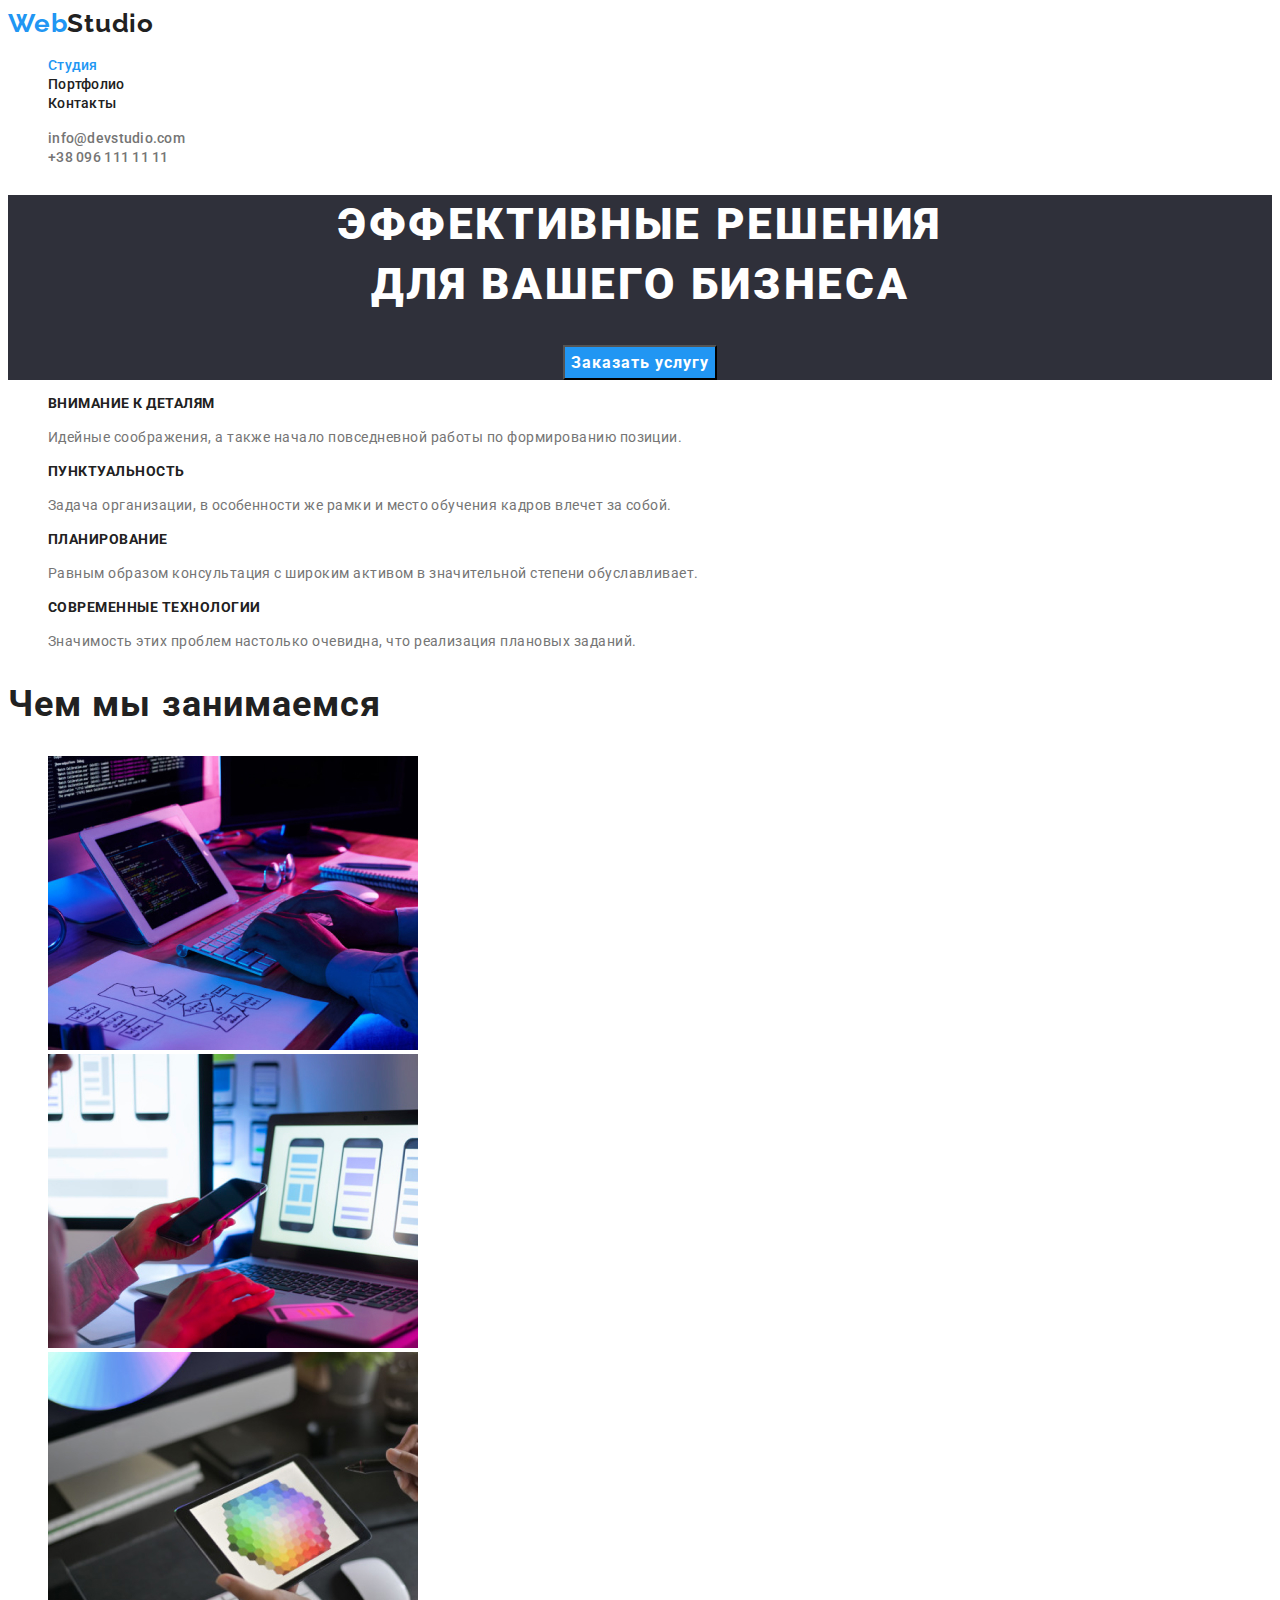
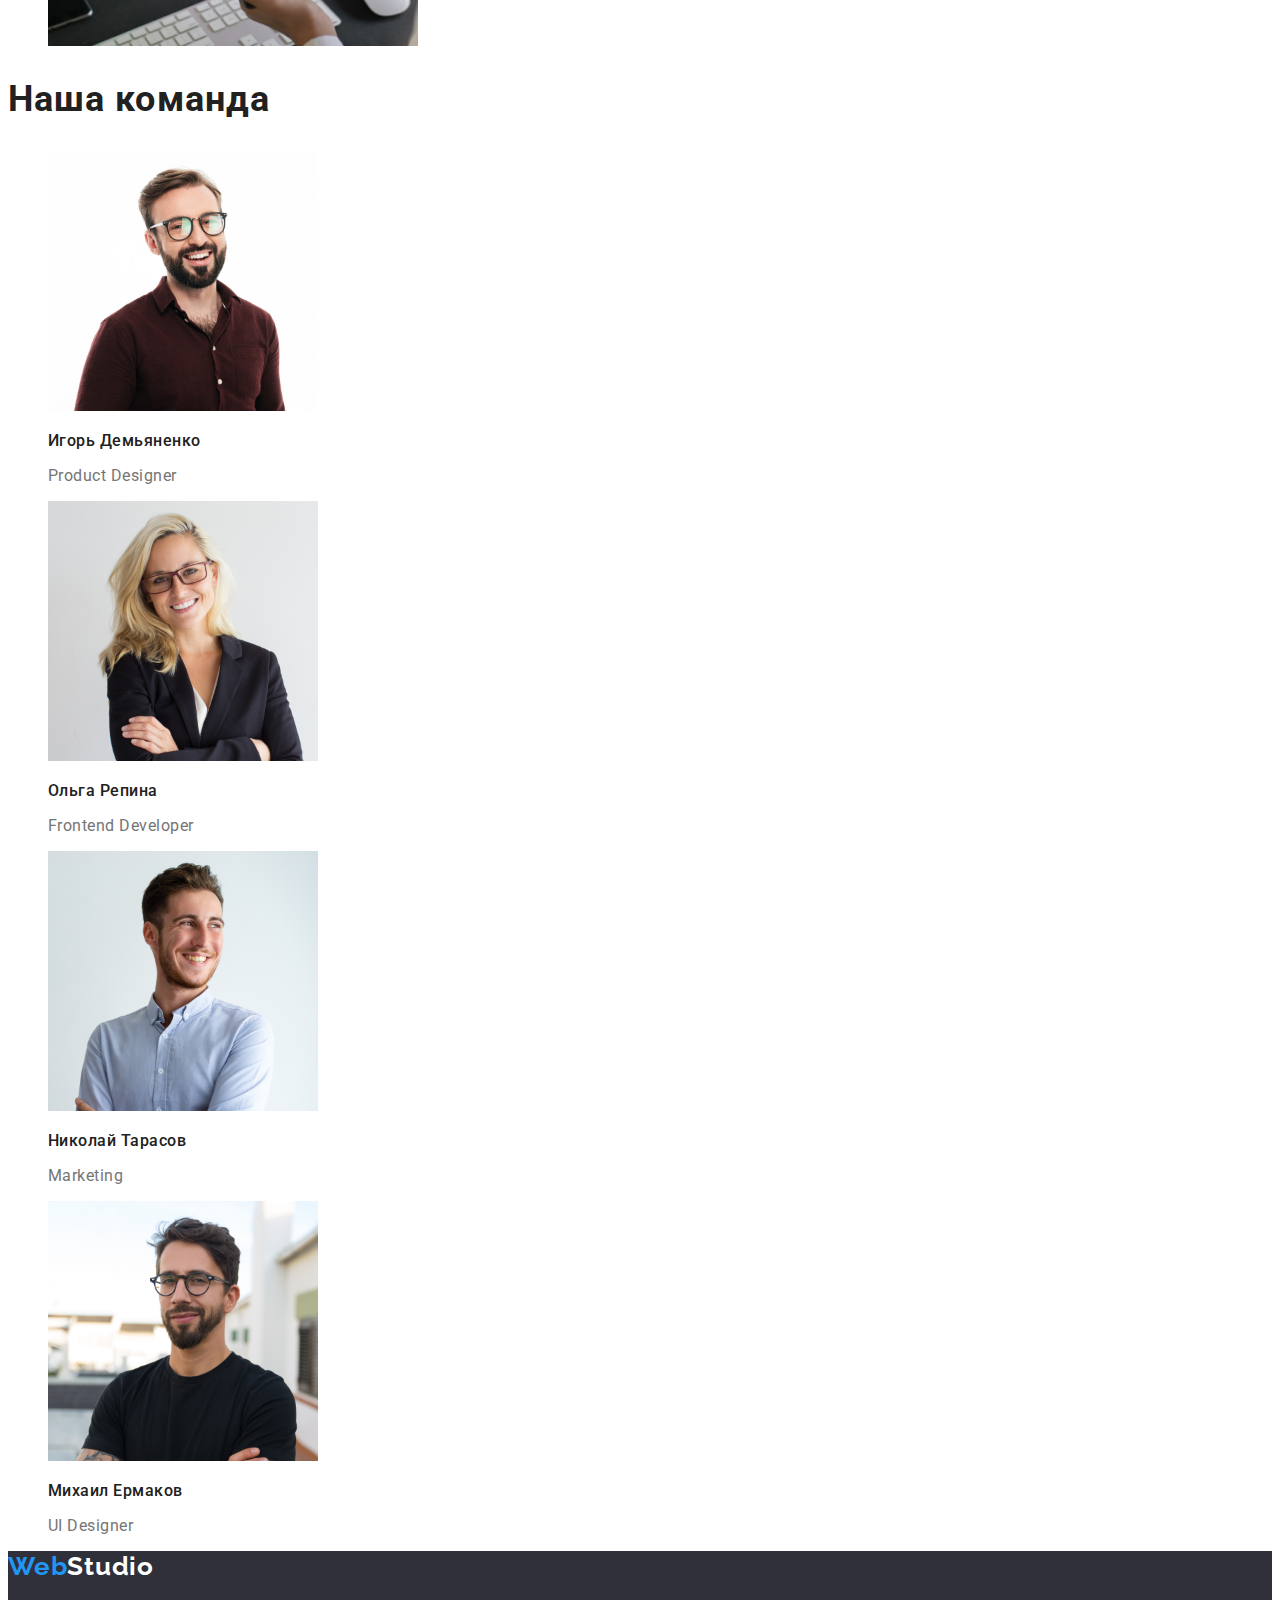
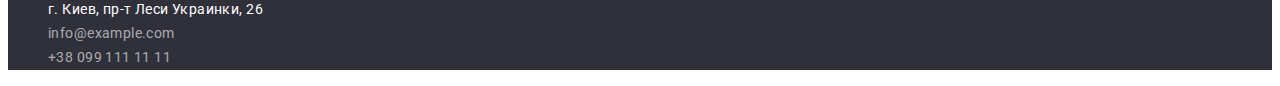
<file: index.html>
<!DOCTYPE html>
<html lang="en">
<head>
    <meta charset="UTF-8">
    <meta http-equiv="X-UA-Compatible" content="IE=edge">
    <meta name="viewport" content="width=device-width, initial-scale=1.0">
    <title>Document</title>
    <link href="https://fonts.googleapis.com/css2?family=Raleway:wght@700&family=Roboto:wght@400;500;700;900&display=swap"
        rel="stylesheet">
    <link rel="stylesheet" href="./css/style.css">

</head>
<body>
    <!-- Header -->
    <header class="header">
        <nav class="nav">
            <a class="logo" href="index.html">
                <span class="logo-span">Web</span>Studio
            </a>

            <ul class="link-nav">
                <li>
                    <a class="link curent" href="./index.html">Студия</a>
                </li>
                <li>
                    <a class="link" href="./portfolio.html">Портфолио</a>
                </li>
                <li>
                    <a class="link" href="">Контакты</a>
                </li>
            </ul>
        </nav>

        <!-- Contacts -->
        <ul class="contacts">
            <li>
                <a class="link" href="mailto:info@devstudio.com"> info@devstudio.com</a>
            </li>
            <li>
                <a class="link" href="tel:+380961111111"> +38 096 111 11 11</a>
            </li>
        </ul>
    </header>
    <!-- Main -->
    <main>
        <!-- Hero -->
        <section class="hero">
            <h1 class="hero-title">Эффективные решения <br /> для вашего бизнеса</h1>
            <button class="button" type="button">Заказать услугу</button>
        </section>

        <!-- Services-description  -->
        <section class="description">
            <ul>
                <li>
                    <h3 class="title">Внимание к деталям</h3>
                    <p class="text">
                        Идейные соображения, а также начало повседневной работы по формированию позиции.
                    </p>
                </li>
                <li>
                    <h3 class="title">Пунктуальность</h3>
                    <p class="text">
                        Задача организации, в особенности же рамки и место обучения кадров влечет за собой.
                    </p>
                </li>
                <li>
                    <h3 class="title">Планирование</h3>
                    <p class="text">
                        Равным образом консультация с широким активом в значительной степени обуславливает.
                    </p>
                </li>
                <li>
                    <h3 class="title">Современные технологии</h3>
                    <p class="text">
                        Значимость этих проблем настолько очевидна, что реализация плановых заданий.
                    </p>
                </li>
            </ul>
        </section>

        <!-- What-we-do -->
        <section>
            <h2 class="second-title">Чем мы занимаемся</h2>
            <ul>
                <li>
                    <img src="./images/development.jpg" alt="developmant" width="370">                    
                </li>
                <li>
                    <img src="./images/application.jpg" alt="application" width="370">                                   
                </li>
                <li>
                    <img src="./images/disigne.jpg" alt="disigne" width="370">                
                </li>
            </ul>
        </section>

        <!-- Team-members -->
       <section class="team">
            <h2 class="second-title">Наша команда</h2>
            <ul>
                <li>
                    <img src="./images/ihor-demianenko-270.jpg" alt="ihor-demianenko" width="270">
                    <h3 class="title">Игорь Демьяненко</h3>
                    <p class="text">Product Designer</p>
                </li>
                <li>
                    <img src="./images/olha-repina-270.jpg" alt="olha-repina" width="270">
                    <h3 class="title">Ольга Репина</h3>
                    <p class="text">Frontend Developer</p>
                </li>
                <li>
                    <img src="./images/nikolai-tarasov-270.jpg" alt="nikolai-tarasov" width="270">
                    <h3 class="title">Николай Тарасов</h3>
                    <p class="text">Marketing</p>
                </li>
                <li>
                    <img src="./images/mihail-ermakov-270.jpg" alt="mihail-ermakov" width="270">
                    <h3 class="title">Михаил Ермаков</h3>
                    <p class="text">UI Designer</p>
                </li>
            </ul>
       </section>
        
    </main>

    <!-- Footer -->
    <footer class="footer-section">
       <a class="logo" href="index.html">
            <span class="logo-span">Web</span><span class="footer-logo">Studio</span>
        </a>
        <address class="address">
            <ul>
                <li>
                    <a class="link" href="https://www.google.com/maps/place/%D0%B1%D1%83%D0%BB.+%D0%9B%D0%B5%D1%81%D0%B8+%D0%A3%D0%BA%D1%80%D0%B0%D0%B8%D0%BD%D0%BA%D0%B8,+26,+%D0%9A%D0%B8%D0%B5%D0%B2,+02000/@50.4265807,30.5361971,17z/data=!3m1!4b1!4m5!3m4!1s0x40d4cf0e033ecbe9:0x57a4dffefec77da0!8m2!3d50.4265807!4d30.5383858">
                        г. Киев, пр-т Леси Украинки, 26
                    </a>
                </li>
                <li>
                    <a class="link footer-contacts" href="mailto:info@example.com"> info@example.com</a>
                </li>
                <li>
                    <a class="link footer-contacts" href="tel:+380991111111"> +38 099 111 11 11</a>
                </li>
            </ul>
        </address>      
          
    </footer>
   


    
</body>
</html>
</file>
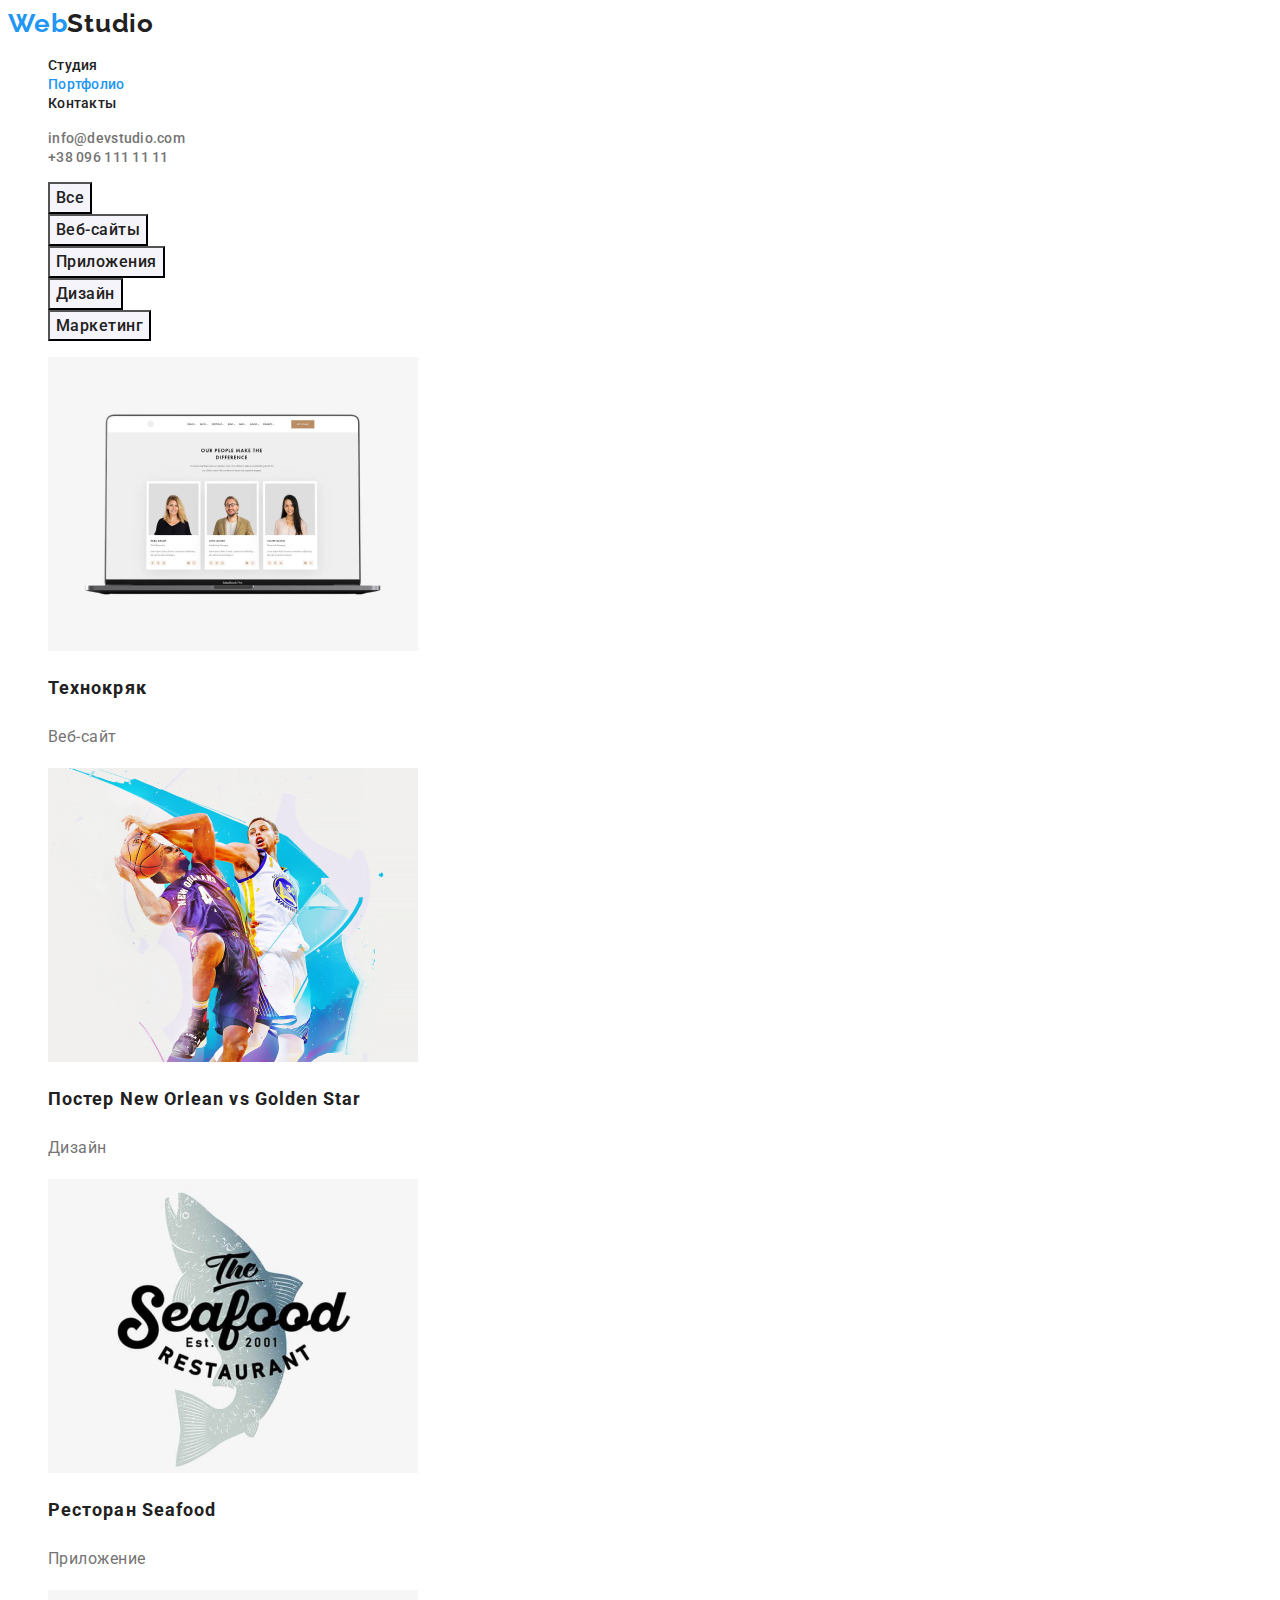
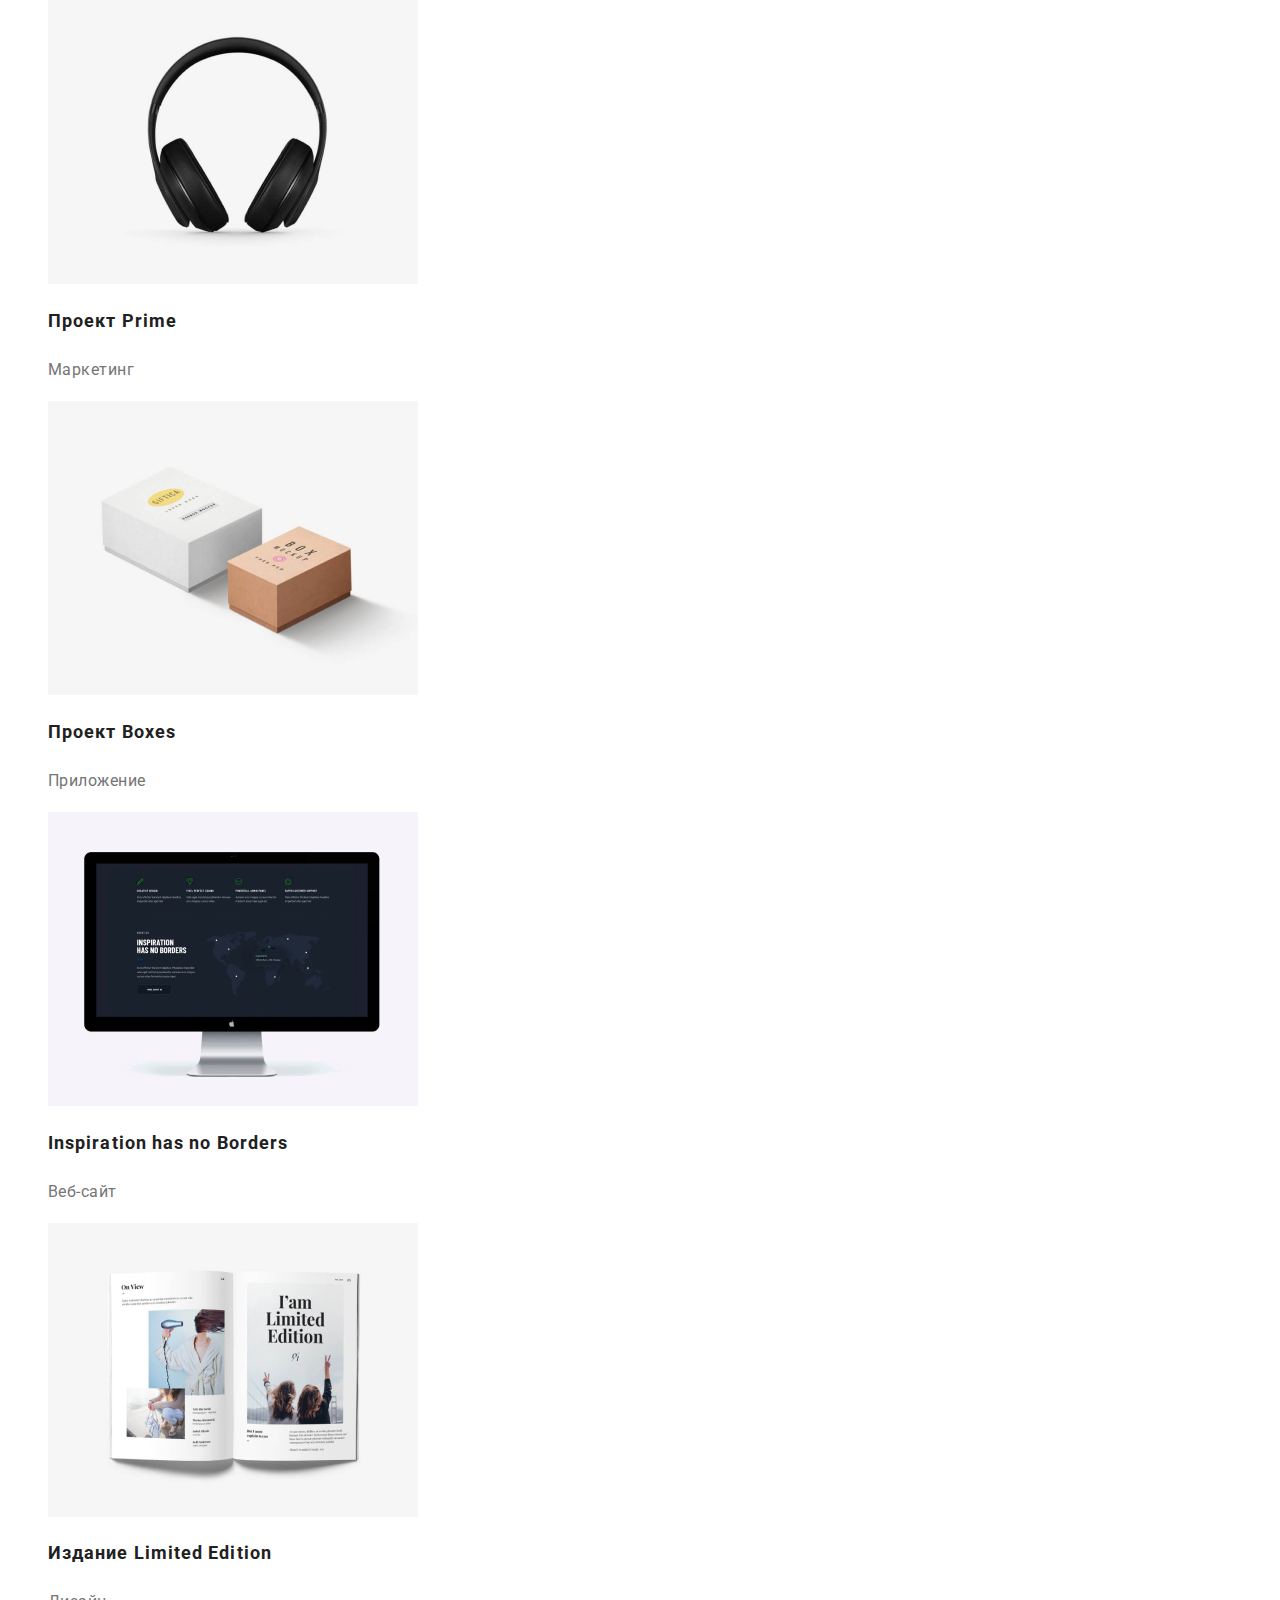
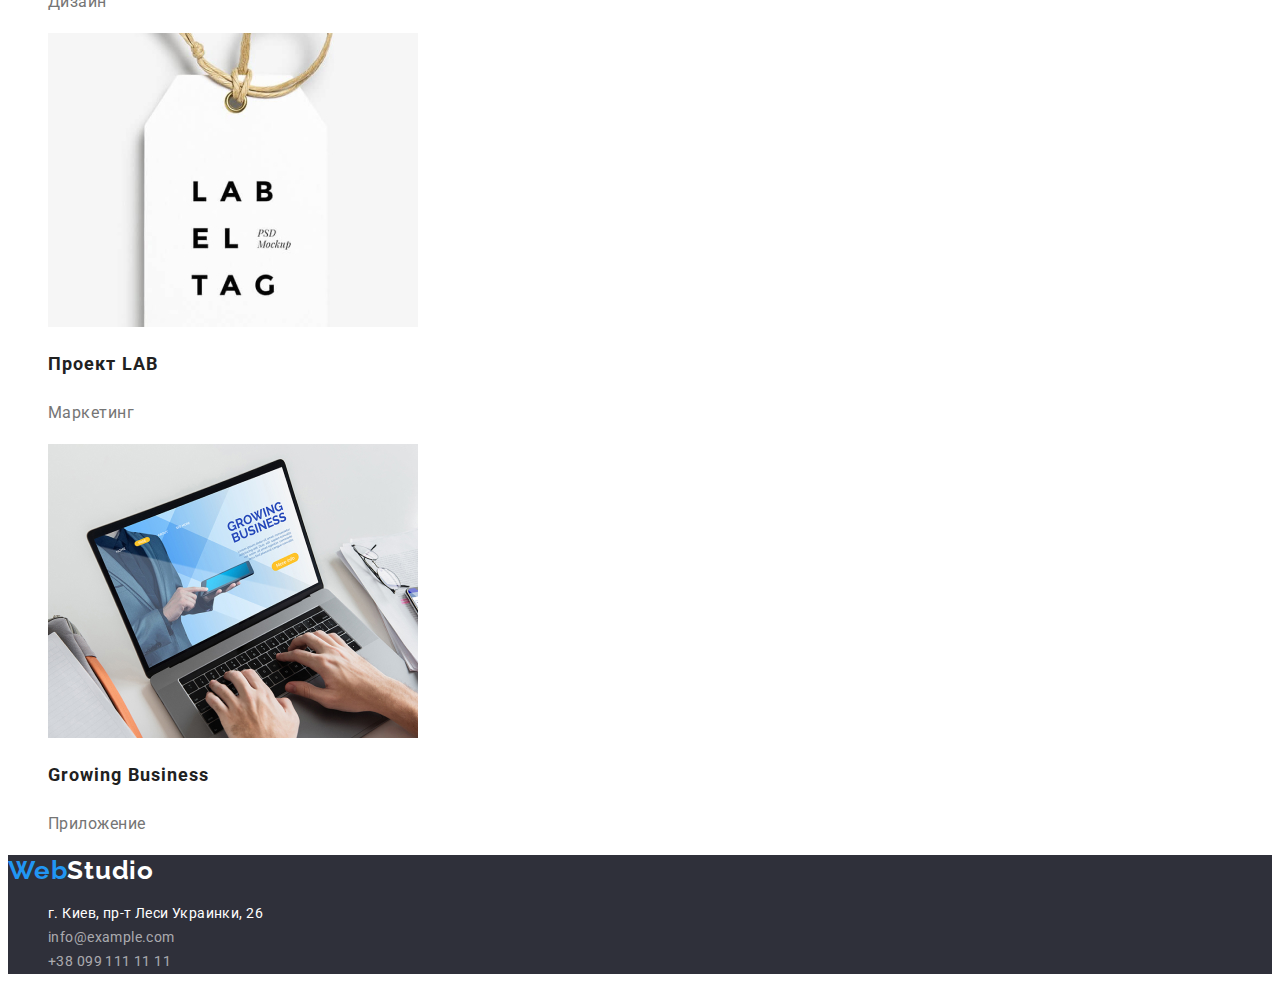
<file: portfolio.html>
<!DOCTYPE html>
<html lang="en">

<head>
    <meta charset="UTF-8">
    <meta http-equiv="X-UA-Compatible" content="IE=edge">
    <meta name="viewport" content="width=device-width, initial-scale=1.0">
    <title>Document</title>
    <link href="https://fonts.googleapis.com/css2?family=Raleway:wght@700&family=Roboto:wght@400;500;700;900&display=swap"
        rel="stylesheet">
    <link rel="stylesheet" href="./css/style.css">

</head>

<body>
    <!-- Header -->
    <header class="header">
        <nav class="nav">
            <a class="logo" href="index.html">
                <span class="logo-span">Web</span>Studio
            </a>

            <ul class="link-nav">
                <li>
                    <a class="link" href="./index.html">Студия</a>
                </li>
                <li>
                    <a class="link curent" href="./portfolio.html">Портфолио</a>
                </li>
                <li>
                    <a class="link" href="">Контакты</a>
                </li>
            </ul>
        </nav>

        <!-- Contacts -->
        <ul class="contacts">
            <li>
                <a class="link" href="mailto:info@devstudio.com"> info@devstudio.com</a>
            </li>
            <li>
                <a class="link" href="tel:+380961111111"> +38 096 111 11 11</a>
            </li>
        </ul>
    </header>

    <!-- Main -->
    <main class="portfolio">
        <section>
            <ul class="button-set">
                <li><button class="radio-button" type="button">Все</button></li>
                <li><button class="radio-button" type="button">Веб-сайты</button></li>
                <li><button class="radio-button" type="button">Приложения</button></li>
                <li><button class="radio-button" type="button">Дизайн</button></li>
                <li><button class="radio-button" type="button">Маркетинг</button></li>
            </ul>
            
            <ul class="exempls">
                <li>
                    <a href="">
                        <img src="./images/tehnocrack.jpg" alt="Leptop" width="370">
                        <h2 class="portfolio-title">Технокряк</h2>
                        <p class="portfolio-text">Веб-сайт</p>
                    </a>
                </li>
                <li>
                    <a href="">
                        <img src="./images/basketball.jpg" alt="basketball" width="370">
                        <h2 class="portfolio-title">Постер New Orlean vs Golden Star</h2>
                        <p class="portfolio-text">Дизайн</p>
                    </a>
                </li>
                <li>
                    <a href="">
                        <img src="./images/seafood.jpg" alt="seafood" width="370">
                        <h2 class="portfolio-title">Ресторан Seafood</h2>
                        <p class="portfolio-text">Приложение</p>
                    </a>
                </li>
                <li>
                    <a href="">
                        <img src="./images/headphones.jpg" alt="headphones" width="370">
                        <h2 class="portfolio-title">Проект Prime</h2>
                        <p class="portfolio-text">Маркетинг</p>
                    </a>
                </li>
                <li>
                    <a href="">
                        <img src="./images/boxes.jpg" alt="boxes" width="370">
                        <h2 class="portfolio-title">Проект Boxes</h2>
                        <p class="portfolio-text">Приложение</p>
                    </a>
                </li>
                <li>
                    <a href="">
                        <img src="./images/monitour.jpg" alt="monitour" width="370">
                        <h2 class="portfolio-title">Inspiration has no Borders</h2>
                        <p class="portfolio-text">Веб-сайт</p>
                    </a>
                </li>
                <li>
                    <a href="">
                        <img src="./images/magasine.jpg" alt="magasine" width="370">
                        <h2 class="portfolio-title">Издание Limited Edition</h2>
                        <p class="portfolio-text">Дизайн</p>
                    </a>
                </li>
                <li>
                    <a href="">
                        <img src="./images/label-tag.jpg" alt="label-tag" width="370">
                        <h2 class="portfolio-title">Проект LAB</h2>
                        <p class="portfolio-text">Маркетинг</p>
                    </a>
                </li>
                <li>
                    <a href="">
                        <img src="./images/growing-business.jpg" alt="growing-business" width="370">
                        <h2 class="portfolio-title">Growing Business</h2>
                        <p class="portfolio-text">Приложение</p>
                    </a>
                </li>
            </ul>
        </section>
    </main>

    <!-- Footer -->
    <footer class="footer-section">
        <a class="logo" href="index.html">
            <span class="logo-span">Web</span><span class="footer-logo">Studio</span>
        </a>
        <address class="address">
            <ul>
                <li>
                    <a class="link"
                        href="https://www.google.com/maps/place/%D0%B1%D1%83%D0%BB.+%D0%9B%D0%B5%D1%81%D0%B8+%D0%A3%D0%BA%D1%80%D0%B0%D0%B8%D0%BD%D0%BA%D0%B8,+26,+%D0%9A%D0%B8%D0%B5%D0%B2,+02000/@50.4265807,30.5361971,17z/data=!3m1!4b1!4m5!3m4!1s0x40d4cf0e033ecbe9:0x57a4dffefec77da0!8m2!3d50.4265807!4d30.5383858">
                        г. Киев, пр-т Леси Украинки, 26
                    </a>
                </li>
                <li>
                    <a class="link footer-contacts" href="mailto:info@example.com"> info@example.com</a>
                </li>
                <li>
                    <a class="link footer-contacts" href="tel:+380991111111"> +38 099 111 11 11</a>
                </li>
            </ul>
        </address>
    
    </footer>
    
    
    
    
    </body>
    
    </html>
</file>
<file: css/style.css>
/* font-family: Raleway; 400 */
/* font-family: Roboto; 500, 900, 700, 400*/
/* color: #212121; */
/* color: #2196F3; */
/* color: #757575; */

/* General */

:root {
  --primary-text-color: #757575;
  --title-text-color: #212121;
  --wite-color: #ffffff;
  --accent-color: #2196f3;
  --background-color: #2f303a;
  --button-color: #f5f4fa;
}

body {
  font-family: Roboto, sans-serif;
  color: var(--primary-text-color);
  letter-spacing: 0.03em;
  background-color: var(--wite-color);
}

ul {
  list-style: none;
}

a {
  text-decoration: none;
}

/* Header */
.header a.curent {
  color: var(--accent-color);
}

.logo {
  font-family: Raleway, sans-serif;
  color: var(--title-text-color);
  font-weight: 700;
  font-size: 26px;
  line-height: 1.19;
  letter-spacing: 0.03em;
}

.logo-span {
  color: var(--accent-color);
}

.header .link {
  color: var(--title-text-color);
  text-decoration: none;
  font-weight: 500;
  letter-spacing: 0.02em;
}

.contacts .link {
  color: var(--primary-text-color);
  letter-spacing: 0.02em;
}

.link {
  text-decoration: none;
  font-size: 14px;
  line-height: 1.14;
}

/* .header .link:hover,
.header .link:focus {
  color: var(--accent-color);
} */

a.link:hover,
a.link:focus {
  color: var(--accent-color);
}

/* Hero */
.hero {
  background-color: var(--background-color);
  text-align: center;
}

.hero-title {
  color: var(--wite-color);
  font-weight: 900;
  font-size: 44px;
  line-height: 1.36;
  text-transform: uppercase;
  letter-spacing: 0.06em;
}

.button {
  color: var(--wite-color);
  font-weight: 700;
  font-size: 16px;
  line-height: 1.87;
  letter-spacing: 0.06em;
  background-color: var(--accent-color);
  cursor: pointer;
  font-family: inherit;
}

/* Main */

.title {
  color: var(--title-text-color);
}

/* Description */
.description .title {
  font-weight: 700;
  font-size: 14px;
  line-height: 1.14;
  text-transform: uppercase;
}

.description .text {
  font-weight: 400;
  font-size: 14px;
  line-height: 1.71;
}

/* Team */

.second-title {
  color: var(--title-text-color);
  font-weight: 700;
  font-size: 36px;
  line-height: 1.16;
  letter-spacing: 0.03em;
}

.team .title {
  font-weight: 500;
  font-size: 16px;
  line-height: 1.19;
}

.team .text {
  font-size: 16px;
  line-height: 1.19;
}

/* Footer */
.footer-section {
  background-color: var(--background-color);
}

.footer-section .link {
  font-family: Roboto, sans-serif;
  color: var(--wite-color);
  font-style: normal;
  font-weight: 400;
  font-size: 14px;
  line-height: 1.71;
  letter-spacing: 0.03em;
}

.footer-logo {
  color: var(--wite-color);
}

.footer-section .footer-contacts {
  color: rgba(255, 255, 255, 0.6);
}

/* .link:hover,
.link:focus {
  color: var(--accent-color);
} */

/* .link:active {
  color: red;
} */

/* portfolio */

.radio-button {
  color: var(--title-text-color);
  background-color: var(--button-color);
  font-weight: 500;
  font-size: 16px;
  line-height: 1.62;
  letter-spacing: 0.03em;
  cursor: pointer;
  font-family: inherit;
}

.radio-button:hover,
.radio-button:focus {
  color: var(--wite-color);
  background-color: var(--accent-color);
}

.portfolio-title {
  color: var(--title-text-color);
  font-weight: 700;
  font-size: 18px;
  line-height: 2;
  letter-spacing: 0.06em;
}

.portfolio-text {
  color: var(--primary-text-color);
  font-size: 16px;
  line-height: 1.87;
  letter-spacing: 0.03em;
}
</file>
